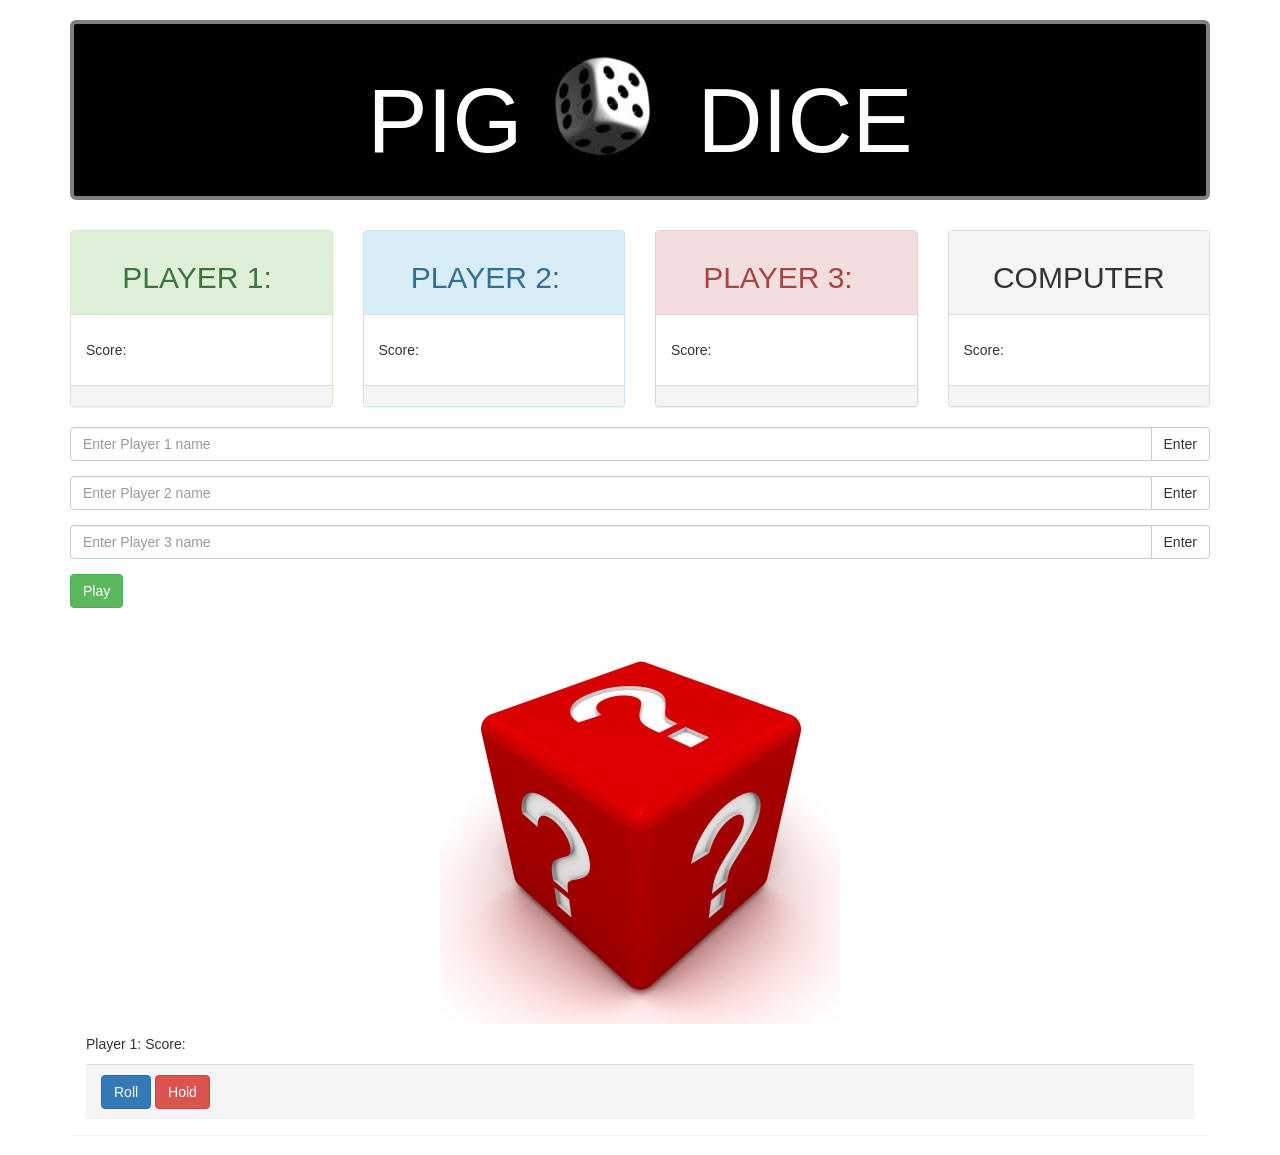
<file: index.html>
<!DOCTYPE html>
<html>
  <head>
    <link href="css/bootstrap.css" rel="stylesheet" type="text/css">
   <link href="css/styles.css" rel="stylesheet" type="text/css">
   <script src="js/jquery-3.2.1.js"></script>
   <script src="js/scripts-master.js"></script>
    <title>PIG DICE </title>
  </head>
  <body>
    <div class="container">
      <h1 class="jumbotron">PIG &nbsp;&nbsp;&nbsp;&nbsp;&nbsp;&nbsp;DICE</h1>
      <div class="row">
        <div class="col-xs-3">
          <div class="panel panel-success" id="player1panel">
            <div class="panel-heading">
              <h2>PLAYER 1:&nbsp;<span class="player1Name"></span></h2>
            </div>
            <div class="panel-body">
              <p><span id="result"></span></p>
              <p><span id="tempScore"></span></p>
              <p>Score:<span id="playerScore"></span></p>
            </div>
            <div class="panel-footer">
            </div>
          </div>
        </div>

        <div class="col-xs-3">
          <div class="panel panel-info" id="player2panel">
            <div class="panel-heading">
              <h2>PLAYER 2: &nbsp;<span class="player2Name"></h2>
            </div>
            <div class="panel-body">
              <p><span id="result2"></span></p>
              <p><span id="tempScore2"></span></p>
              <p>Score:<span id="playerScore2"></span></p>
            </div>
            <div class="panel-footer">
            </div>
          </div>
        </div>
        <div class="col-xs-3">
          <div class="panel panel-danger" id="player3panel">
            <div class="panel-heading">
              <h2>PLAYER 3: &nbsp;<span class="player3Name"></h2>
            </div>
            <div class="panel-body">
              <p><span id="result3"></span></p>
              <p><span id="tempScore3"></span></p>
              <p>Score:<span id="playerScore3"></span></p>
            </div>
            <div class="panel-footer">
            </div>
          </div>
        </div>

        <div class="col-xs-3">
          <div class="panel panel-default" id="playerComputer">
            <div class="panel-heading">
              <h2>COMPUTER</h2>
            </div>
            <div class="panel-body">
              <p><span id="result4"></span></p>
              <p><span id="tempScore4"></span></p>
              <p> Score:<span id="playerScore4"></span></p>
            </div>
            <div class="panel-footer">
            </div>
          </div>
        </div>
      </div>

      <form id="player-name">
        <div class="input-group form-group">
            <input type="text" name="player-name" id="playername" class="form-control" placeholder="Enter Player 1 name">
            <span class="input-group-btn">
              <button type="button" class="btn btn-default" name="button" id="enter1">Enter</button>
            </span>
        </div>
        <div class="input-group form-group">
            <input type="text" name="player-name" id="player2name" class="form-control" placeholder="Enter Player 2 name">
            <span class="input-group-btn">
              <button type="button" class="btn btn-default" name="button" id="enter2">Enter</button>
            </span>
        </div>
        <div class="input-group form-group">
            <input type="text" name="player-name" id="player3name" class="form-control" placeholder="Enter Player 3 name">
            <span class="input-group-btn">
              <button type="button" class="btn btn-default" name="button" id="enter3">Enter</button>
            </span>
        </div>

        <button type="submit" class="btn btn-success" name="button" id="play-button">Play</button>
      </form>

      <div class="panel" id="player1panel">
        <div class="panel-body">
          <img src="img/playimage.jpg" alt="image" id="diceimage">
          <p><span id="result"></span></p>
          <p><span id="tempScore"></span></p>
          <p>Player 1:<span class="playerName"></span> Score:<span id="playerScore"></span></p>
          <div class="panel-footer">
            <button type="submit" class="btn btn-primary" name="button" id="roll-button">Roll</button>
            <button type="submit" class="btn btn-danger" name="button" id="hold-button">Hold</button>
          </div>
        </div>
      </div>

      <div class="panel" id="computer-panel">
        <div class="panel-body">
          <p><span id="result2">0</span></p>
          <p><span id="tempScore2">0</span></p>
          <p>Computer Player: <span class="computerName"></span>Score:<span id="player2Score"></span></p>

        </div>
      </div>
    </div>
  </body>
</html>
</file>
<file: css/styles.css>
#computer-panel {
  display: none;
}

.jumbotron {
  background-image: url("../img/background.jpg");
  color: white;
  height: 180px;
  font-size: 90px;
  text-align: center;
  border: 4px solid gray;
}

h2 {
  text-align: center;
}

#diceimage {
  display: block;
  margin: auto;
}
</file>
